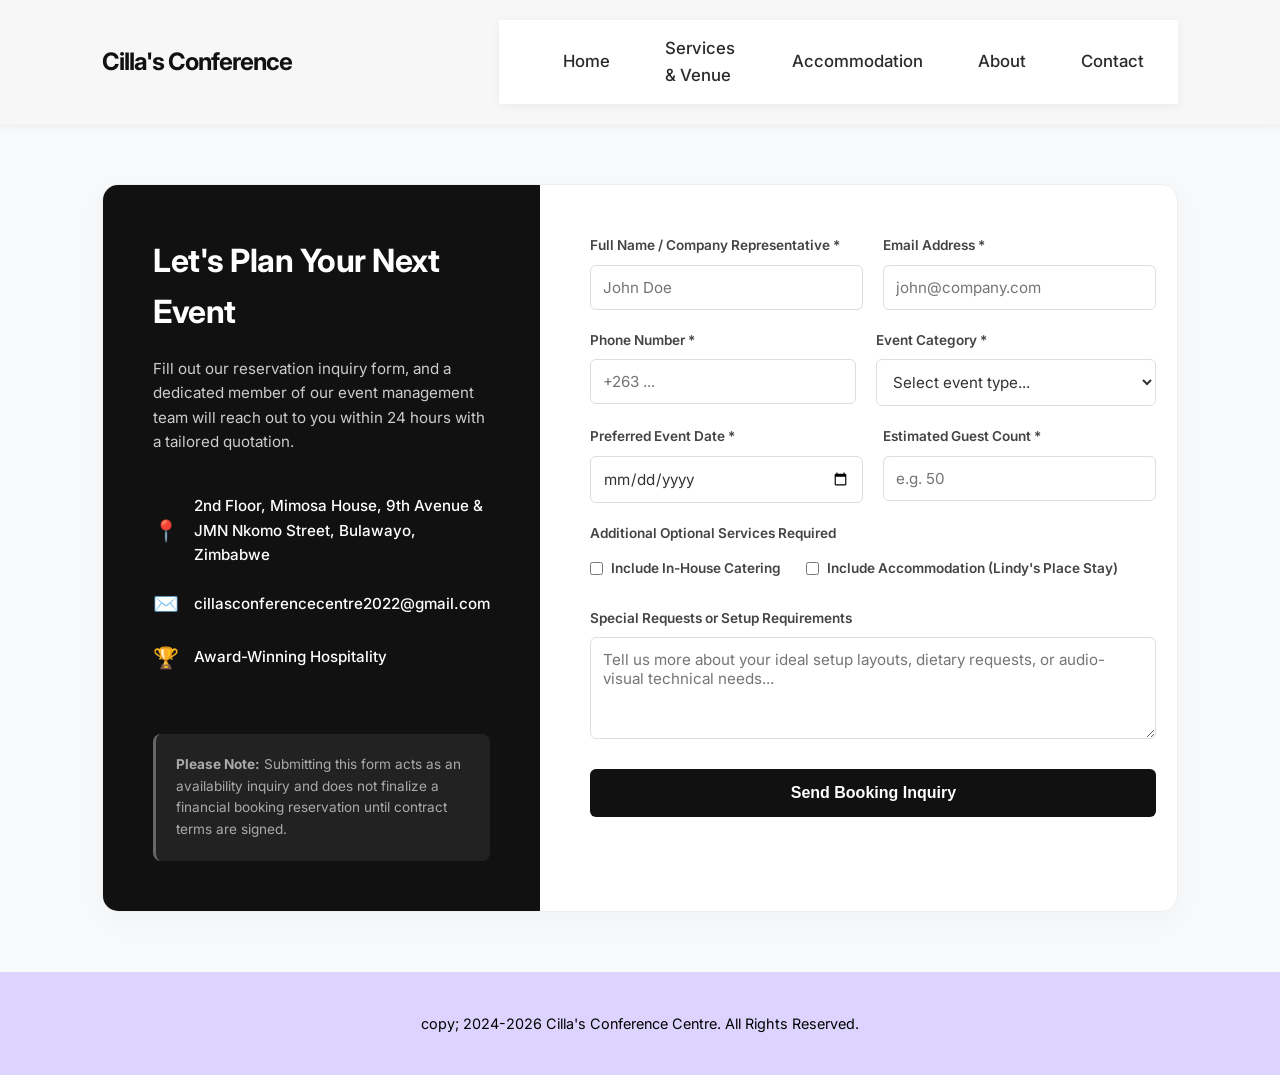
<file: Contact us.html>
<!DOCTYPE html>
<html lang="en">

<head>
    <meta charset="UTF-8">
    <meta name="viewport" content="width=device-width, initial-scale=1.0">
    <title>Book a Venue | Cilla's Conference Centre</title>
    <link rel="stylesheet" href="style.css">
    <link href="https://fonts.googleapis.com/css2?family=Inter:wght@300;400;600;700&display=swap" rel="stylesheet">
</head>

<body>

    <header>
        <div class="logo">
            <h2>Cilla's Conference</h2>
        </div>
        <nav class="navbar">
            <div class="nav-container">

                <button class="nav-toggle" id="navToggle" aria-label="togglenavigation">
                    <i class="fa-solid fa-bars"></i>
                    Menu
                </button>

                <button class="nav-toggle" aria-label="toggle navigation" id="navToggle">
                    <i class="fa-solid fa-bars"></i>
                </button>

                <ul class="nav-links" id="navLinks">
                    <li><a href="index.html">Home</a></li>
                    <li><a href="Services.html">Services & Venue</a></li>
                    <li><a href="Lindysplace1.html">Accommodation</a></li>
                    <li><a href="About.html">About</a></li>
                    <li><a href="Contact us.html">Contact</a></li>
                </ul>

            </div>
        </nav>
    </header>

    <section class="booking-section">
        <div class="booking-container">

            <div class="booking-info-sidebar">
                <h2>Let's Plan Your Next Event</h2>
                <p>Fill out our reservation inquiry form, and a dedicated member of our event management team will reach
                    out to you within 24 hours with a tailored quotation.</p>

                <div class="contact-quick-details">
                    <div class="info-item">
                        <span class="icon">📍</span>
                        <p>2nd Floor, Mimosa House, 9th Avenue & JMN Nkomo Street, Bulawayo, Zimbabwe</p>
                    </div>
                    <div class="info-item">
                        <span class="icon">✉️</span>
                        <p>cillasconferencecentre2022@gmail.com</p>
                    </div>
                    <div class="info-item">
                        <span class="icon">🏆</span>
                        <p>Award-Winning Hospitality</p>
                    </div>
                </div>

                <div class="booking-note">
                    <p><strong>Please Note:</strong> Submitting this form acts as an availability inquiry and does not
                        finalize a financial booking reservation until contract terms are signed.</p>
                </div>
            </div>

            <div class="booking-form-box">
                <form id="venueBookingForm" action="https://formspree.io/f/mgobnqkz" method="POST">

                    <div class="form-row">
                        <div class="form-group">
                            <label for="fullName">Full Name / Company Representative *</label>
                            <input type="text" id="fullName" name="fullName" required placeholder="John Doe">
                        </div>
                        <div class="form-group">
                            <label for="email">Email Address *</label>
                            <input type="email" id="email" name="email" required placeholder="john@company.com">
                        </div>
                    </div>

                    <div class="form-row">
                        <div class="form-group">
                            <label for="phone">Phone Number *</label>
                            <input type="tel" id="phone" name="phone" required placeholder="+263 ...">
                        </div>
                        <div class="form-group">
                            <label for="eventType">Event Category *</label>
                            <select id="eventType" name="eventType" required>
                                <option value="" disabled selected>Select event type...</option>
                                <option value="corporate-conference">Corporate Conference / Seminar</option>
                                <option value="boardroom-meeting">Executive Boardroom Meeting</option>
                                <option value="private-party">Private Celebration / Birthday</option>
                                <option value="banquet-dinner">Banqueting / Corporate Gala</option>
                                <option value="Outdoor-catering">Outdoor Catering </option>
                                <option value="other">Other Event Type</option>
                            </select>
                        </div>
                    </div>

                    <div class="form-row">
                        <div class="form-group">
                            <label for="eventDate">Preferred Event Date *</label>
                            <input type="date" id="eventDate" name="eventDate" required>
                        </div>
                        <div class="form-group">
                            <label for="guestCount">Estimated Guest Count *</label>
                            <input type="number" id="guestCount" name="guestCount" min="5" max="500" required
                                placeholder="e.g. 50">
                        </div>
                    </div>

                    <div class="form-group">
                        <label>Additional Optional Services Required</label>
                        <div class="checkbox-group">
                            <label class="checkbox-label">
                                <input type="checkbox" name="services" value="catering"> Include In-House Catering
                            </label>
                            <label class="checkbox-label">
                                <input type="checkbox" name="services" value="accommodation"> Include Accommodation
                                (Lindy's Place Stay)
                            </label>
                        </div>
                    </div>

                    <div class="form-group">
                        <label for="additionalNotes">Special Requests or Setup Requirements</label>
                        <textarea id="additionalNotes" name="additionalNotes" rows="4"
                            placeholder="Tell us more about your ideal setup layouts, dietary requests, or audio-visual technical needs..."></textarea>
                    </div>

                    <button type="submit" class="btn-submit-booking">Send Booking Inquiry</button>

                </form>
            </div>

        </div>
    </section>


    <script src="script.js" defer>
  
    </script>

</body>

<footer>
    <p>copy; 2024-2026 Cilla's Conference Centre. All Rights Reserved.</p>
</footer>

</html>
</file>
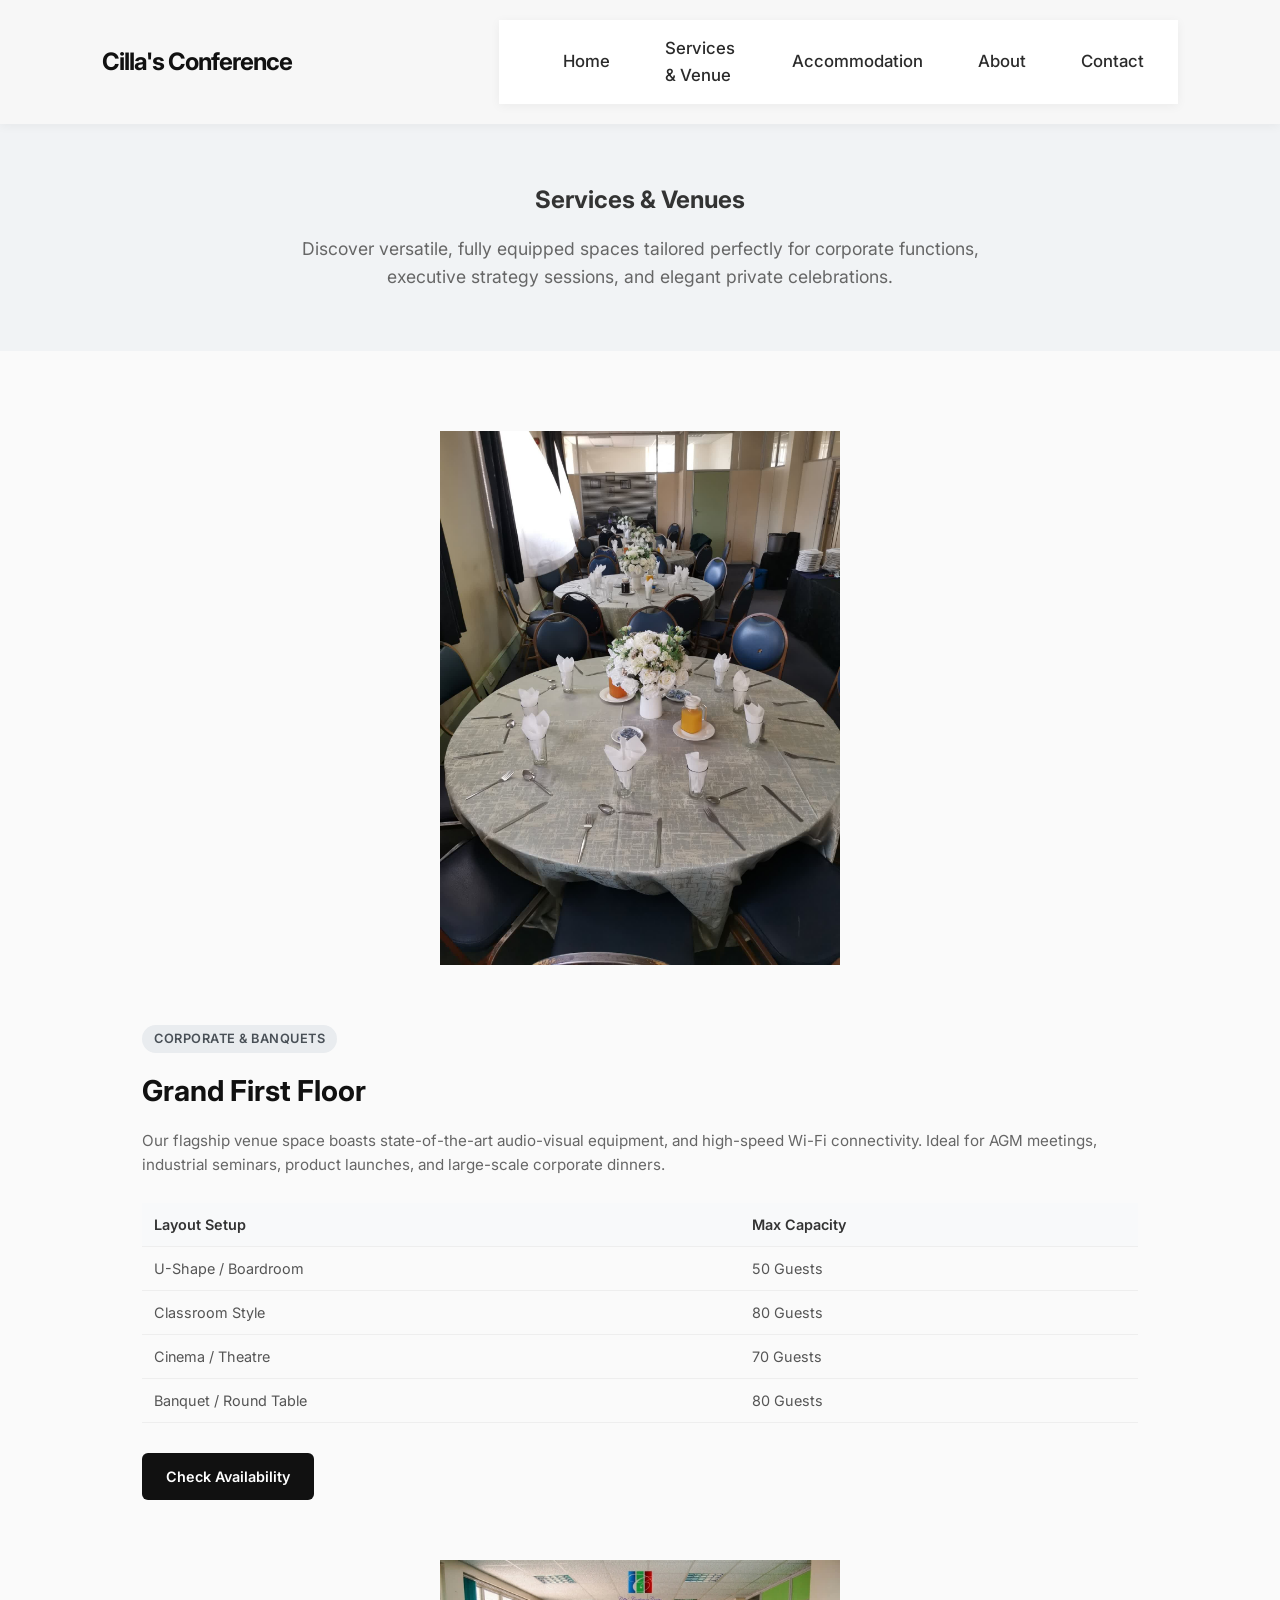
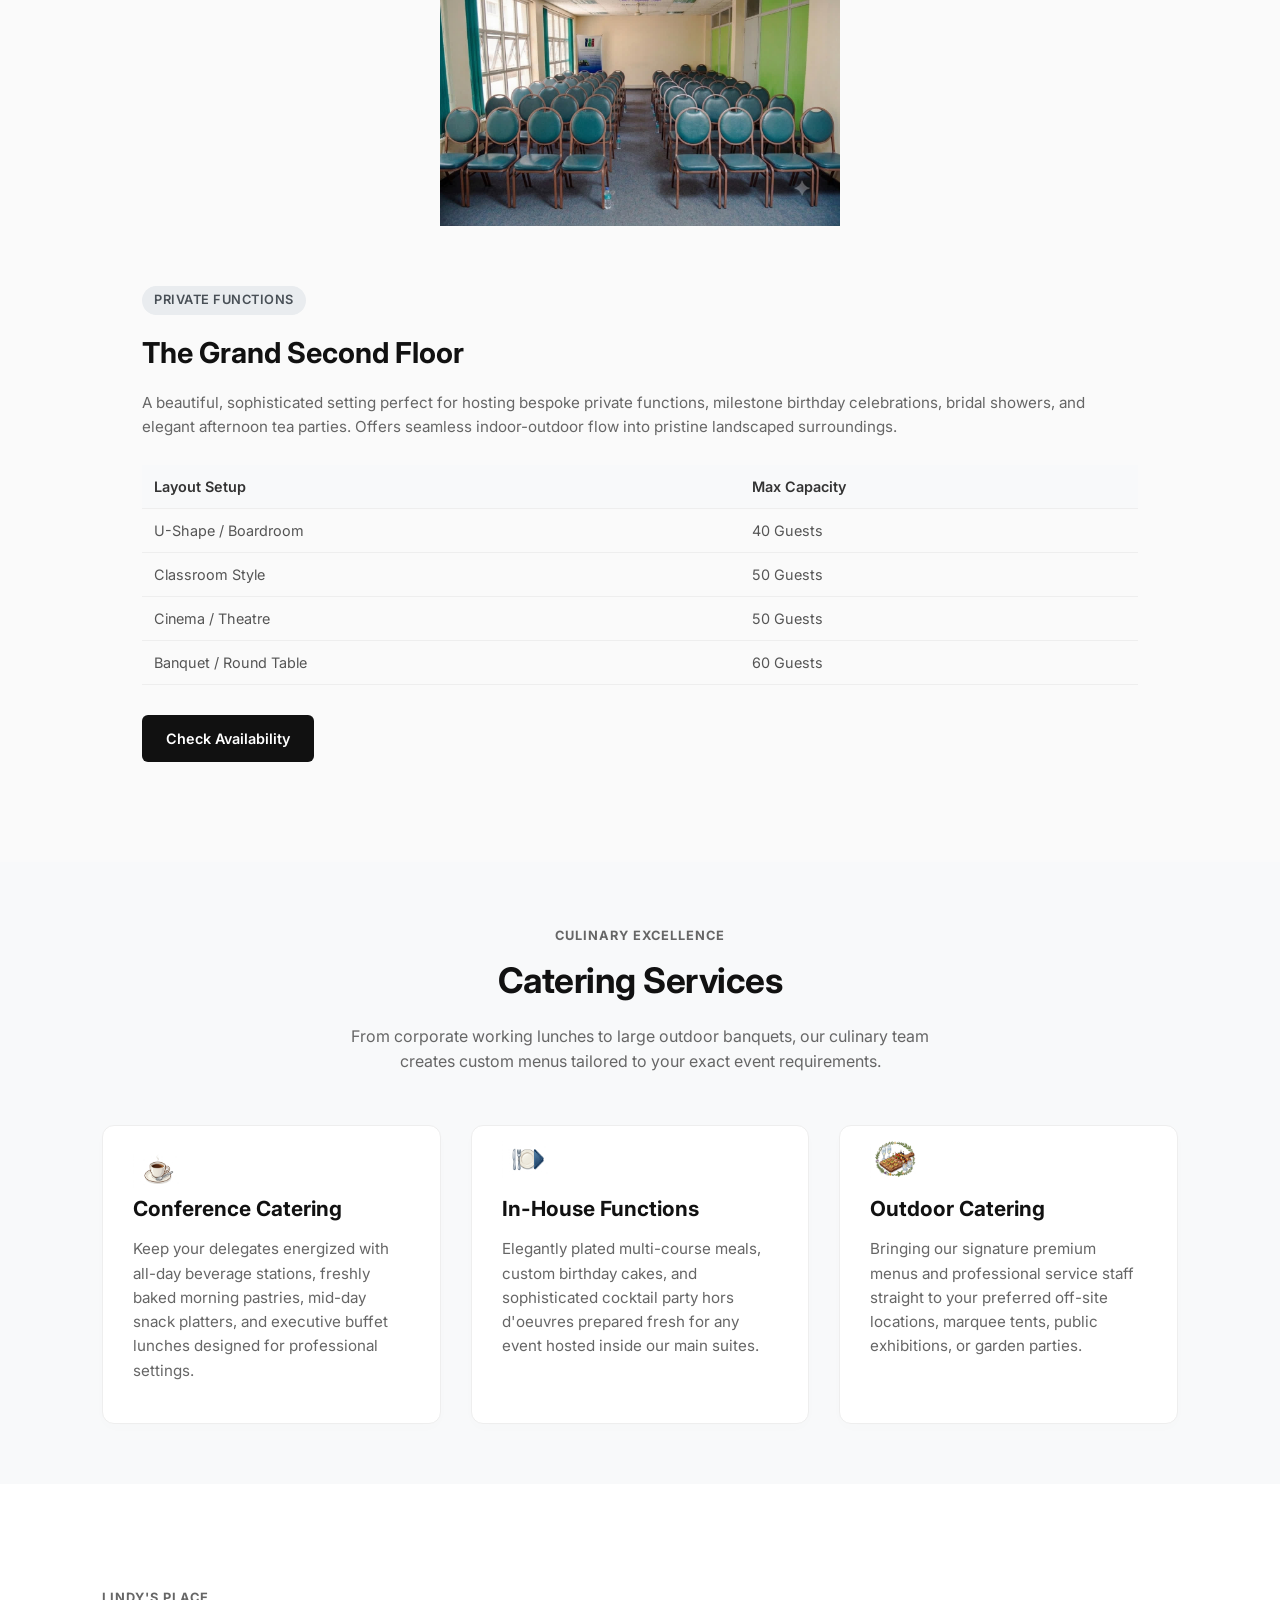
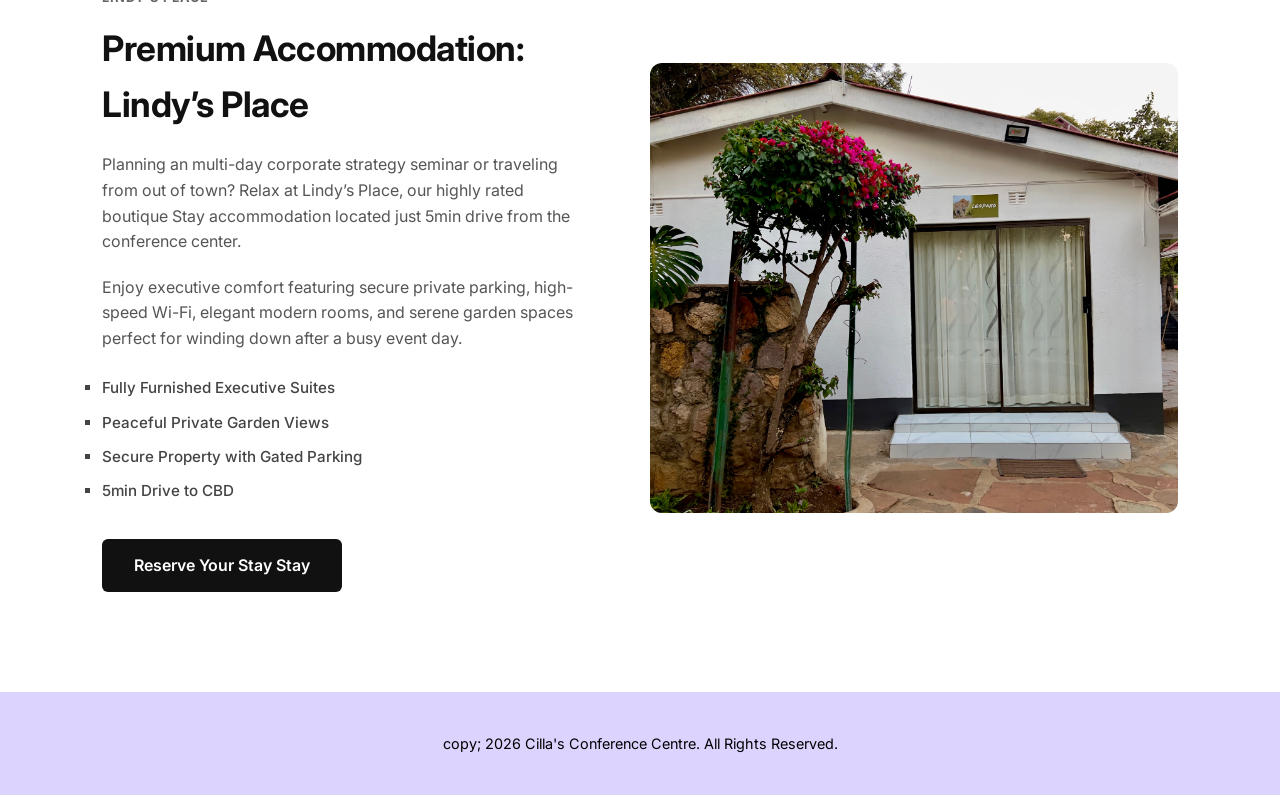
<file: Services.html>
<!DOCTYPE html>
<html lang="en">

<head>
    <meta charset="UTF-8">
    <meta name="viewport" content="width=device-width, initial-scale=1.0">
    <title>Services & Venues | Cilla's Conference Centre</title>
    <link rel="stylesheet" href="style.css">
    <link href="https://fonts.googleapis.com/css2?family=Inter:wght@300;400;600;700&display=swap" rel="stylesheet">
</head>

<body>

    <header>
        <div class="logo">
            <h2>Cilla's Conference</h2>
        </div>
        <nav class="navbar">
            <div class="nav-container">

                <button class="nav-toggle" id="navToggle" aria-label="togglenavigation">
                    <i class="fa-solid fa-bars"></i>
                    Menu
                </button>

                <button class="nav-toggle" aria-label="toggle navigation" id="navToggle">
                    <i class="fa-solid fa-bars"></i>
                </button>

                <ul class="nav-links" id="navLinks">
                    <li><a href="index.html">Home</a></li>
                    <li><a href="Services.html">Services & Venue</a></li>
                    <li><a href="Lindysplace1.html">Accommodation</a></li>
                    <li><a href="About.html">About</a></li>
                    <li><a href="Contact us.html">Contact</a></li>
                </ul>

            </div>
        </nav>
    </header>

    <section class="page-title">
        <h1>Services & Venues </h1>
        <p>Discover versatile, fully equipped spaces tailored perfectly for corporate functions, executive strategy
            sessions, and elegant private celebrations.</p>
    </section>

    <section class="venue-showcase">
        <div class="container">

            <img src="Images/first floor conference.jpg" alt="The Grand First Floor" class="venue-card-img">
            <div class="venue-info">
                <span class="venue-tag">Corporate & Banquets</span>
                <h2>Grand First Floor</h2>
                <p>Our flagship venue space boasts state-of-the-art audio-visual equipment, and high-speed Wi-Fi
                    connectivity. Ideal for AGM meetings, industrial seminars, product launches, and large-scale
                    corporate dinners.</p>

                <table class="capacity-table">
                    <thead>
                        <tr>
                            <th>Layout Setup</th>
                            <th>Max Capacity</th>
                        </tr>
                    </thead>
                    <tbody>
                        <tr>
                            <td>U-Shape / Boardroom</td>
                            <td>50 Guests</td>
                        </tr>
                        <tr>
                            <td>Classroom Style</td>
                            <td>80 Guests</td>
                        </tr>
                        <tr>
                            <td>Cinema / Theatre</td>
                            <td>70 Guests</td>
                        </tr>
                        <tr>
                            <td>Banquet / Round Table</td>
                            <td>80 Guests</td>
                        </tr>
                    </tbody>
                </table>
                <a href="Contact us.html" class="btn-card-action">Check Availability</a>
            </div>
        </div>


        <img src="Images/Second-floor-cinema.jpg" alt="The Grand First Floor" class="venue-card-img">
        </div>
        <div class="venue-info">
            <span class="venue-tag">Private Functions</span>
            <h2>The Grand Second Floor</h2>
            <p>A beautiful, sophisticated setting perfect for hosting bespoke private functions, milestone
                birthday celebrations, bridal showers, and elegant afternoon tea parties. Offers seamless
                indoor-outdoor flow into pristine landscaped surroundings.</p>

            <table class="capacity-table">
                <thead>
                     <tr>
                            <th>Layout Setup</th>
                            <th>Max Capacity</th>
                        </tr>
                    </thead>
                    <tbody>
                        <tr>
                            <td>U-Shape / Boardroom</td>
                            <td>40 Guests</td>
                        </tr>
                        <tr>
                            <td>Classroom Style</td>
                            <td>50 Guests</td>
                        </tr>
                        <tr>
                            <td>Cinema / Theatre</td>
                            <td>50 Guests</td>
                        </tr>
                        <tr>
                            <td>Banquet / Round Table</td>
                            <td>60 Guests</td>
                        </tr>
                </tbody>
            </table>
            <a href="Contact us.html" class="btn-card-action">Check Availability</a>
        </div>
        </div>

        </div>
    </section>

    <section id="catering" class="catering-section">
        <div class="section-title">
            <span>Culinary Excellence</span>
            <h2>Catering Services</h2>
            <p>From corporate working lunches to large outdoor banquets, our culinary team creates custom menus tailored
                to your exact event requirements.</p>
        </div>

        <div class="container">
            <div class="catering-grid">

                <div class="catering-card">
                    <div class="catering-icon-box"><img src="Images/Tea cup.jpg" alt="conference catering icon"
                        class="catering-icon"></div>
                    <h3>Conference Catering</h3>
                    <p>Keep your delegates energized with all-day beverage stations, freshly baked morning pastries,
                        mid-day snack platters, and executive buffet lunches designed for professional settings.</p>
                </div>

                <div class="catering-card">
                    <div class="catering-icon-box"><div class="catering-icon-box"><img src="Images/Plate.jpg" alt="conference catering icon"
                        class="catering-icon"></div></div>
                    <h3>In-House Functions</h3>
                    <p>Elegantly plated multi-course meals, custom birthday cakes, and sophisticated cocktail party hors
                        d'oeuvres prepared fresh for any event hosted inside our main suites.</p>
                </div>

                <div class="catering-card">
                    <div class="catering-icon-box"><div class="catering-icon-box"><img src="Images/Platter.jpg" alt="conference catering icon"
                        class="catering-icon"></div></div>
                    <h3>Outdoor Catering</h3>
                    <p>Bringing our signature premium menus and professional service staff straight to your preferred
                        off-site locations, marquee tents, public exhibitions, or garden parties.</p>
                </div>

            </div>
        </div>
    </section>

    <section id="accommodation" class="accommodation-section">
        <div class="container">
            <div class="accommodation-wrapper">

                <div class="accommodation-content">
                    <span class="section-subtitle">Lindy's Place</span>
                    <h2>Premium Accommodation: Lindy’s Place</h2>
                    <p>Planning an multi-day corporate strategy seminar or traveling from out of town? Relax at Lindy’s
                        Place, our highly rated boutique Stay accommodation located just 5min drive from the conference
                        center.</p>
                    <p>Enjoy executive comfort featuring secure private parking, high-speed Wi-Fi, elegant modern rooms,
                        and serene garden spaces perfect for winding down after a busy event day.</p>

                    <ul class="amenities-list" style="list-style-type: square;">
                        <li> Fully Furnished Executive Suites</li>
                        <li> Peaceful Private Garden Views</li>
                        <li> Secure Property with Gated Parking</li>
                        <li> 5min Drive to CBD</li>
                    </ul>

                    <a href="Contact us.html" class="btn-primary-dark">Reserve Your Stay Stay</a>
                </div>

                <div class="accommodation-image-box">
                    <span></span>
                </div>

            </div>
        </div>
    </section>



    <footer>
        <p>copy; 2026 Cilla's Conference Centre. All Rights Reserved.</p>
    </footer>
    <script src="script.js" defer>
 
    </script>
</body>

</html>
</file>
<file: style.css>
/* Reset and Base Styles */
* {
    margin: 0;
    padding: 0;
    box-sizing: border-box;
}

body {
    font-family: 'Inter', sans-serif;
    color: #333;
    line-height: 1.6;
    background-color: #fafafa;
}

/* Navigation Header */
header {
    display: flex;
    justify-content: space-between;
    align-items: center;
    padding: 20px 8%;
    background-color: #f7f7f7;
    box-shadow: 0 2px 10px rgba(0, 0, 0, 0.05);
    position: sticky;
    top: 0;
    z-index: 100;
}

header .logo h2 {
    font-weight: 700;
    color: #111;
    letter-spacing: -1px;

}

nav ul {
    display: flex;
    list-style: none;
    align-items: center;
}

nav ul li {
    margin-left: 30px;
}

nav ul li a {
    text-decoration: none;
    color: #555;
    font-weight: 500;
    transition: color 0.3s;
}

nav ul li a:hover {
    color: #000;
}

/* Navigation CTA Button */
.cta-btn-nav {
    background-color: #111;
    color: #fff !important;
    padding: 10px 20px;
    border-radius: 6px;
    font-weight: 600;
}


/* Hero Section home page*/
.hero {
    height: 80vh;
    background: linear-gradient(180deg, #d1e7dd 0%, #ffffff 100%);
    display: flex;
    align-items: center;
    justify-content: center;
    text-align: center;
    color: #050505;
    padding: 0 20px;
}

.hero-content h1 {
    line-height: 1.3;
    margin-bottom: 20px;
    letter-spacing: -0.5;
}

.hero-content p {
  font-size: 19px;
  line-height: 1.6;
  max-width: 90%;
  margin: 0 auto 40px auto;

}

/* Buttons */
.btn-primary,
.btn-secondary {
    margin: 32px auto 0 auto;
    display: flex;
    flex-direction: column;
    gap: 16px;
    width: 100%;
    max-width: 280px;
}

/* request a quote button */
.btn-primary {
  background-color:  #0c2340;
  color: #FFFFFF;
  padding: 14px;
  border: none;
  border-radius: 6px;
  font-weight: 600;
  font-size: 16px;
  transition: background 0.3s ease;
}

.btn-primary:hover {
    background-color: #432b97;
}

.btn-secondary {
    background-color: transparent;
    color: #041c3a;
    padding: 14px 24px;
    border: 1.5px solid #070d46;
    border-radius: 6px;
    font-weight: 600;
    font-size: 16px;

}

.btn-secondary:hover {
    background-color: rgba(85, 155, 102, 0.692);
}



/* Services Section Grid */

/* conference centre images */
.venue-card-img {
    display: block;
    width: 80%;
    max-width: 400px;
    height: auto;
    margin: 20px auto;


}

/* Respnsive udjustment for mobile phones and small tables */
.venue-card-img {
    width: 75%;
    min-height: 200px;

}

.services-section {
    padding: 80px 8%;
    text-align: center;
}

.services-section h2 {
    font-size: 2.2rem;
    margin-bottom: 50px;
    font-weight: 700;
}

.services-grid {
    display: grid;
    grid-template-columns: repeat(auto-fit, minmax(300px, 1fr));
    gap: 40px;
}

.service-card {
    background: #f3f1f1;
    padding: 30px;
    border-radius: 12px;
    box-shadow: 0 4px 20px rgba(0, 0, 0, 0.02);
    text-align: left;
    transition: transform 0.3s;
    border: 1px solid #eee;
}

.service-card:hover {
    transform: translateY(-8px);
}

.service-card h3 {
    font-size: 1.4rem;
    margin: 20px 0 10px 0;
    color: #111;
}

.service-card p {
    color: #666;
    font-size: 0.95rem;
}

.card-image.placeholder {
    height: 200px;
    background-color: #eaeaea;
    border-radius: 8px;
}




/* Footer */
footer {
    background-color: #dcd3ff;
    color: #020202;
    text-align: center;
    padding: 40px 20px;
    font-size: 0.9rem;
}

.footer-nav {
    align-items: center;

}




/* Services & Venues Page Specific Styles */

.page-title {
    background-color: #f1f3f5;
    text-align: center;
    padding: 60px 20px;
}

.page-title h1 {
    line-height: 1.3;
    margin-bottom: 20px;
    letter-spacing: -0.5;

}

.page-title p {
    max-width: 700px;
    margin: 0 auto;
    color: #666;
    font-size: 1.1rem;
}

/* Detailed Venue Cards Layout */
.venue-showcase {
    padding: 60px 8%;
}

.container {
    max-width: 1200px;
    max-height: fit-content;
    margin: 0 auto;
}

.venue-card-detailed {
    display: flex;
    background: #ffffff;
    border-radius: 12px;
    overflow: hidden;
    margin-bottom: 50px;
    border: 1px solid #eef0f2;
    box-shadow: 0 4px 15px rgba(0, 0, 0, 0.01);
}

/* This class flips the image and text alignment for visual rhythm */
.venue-card-detailed.reverse {
    flex-direction: row-reverse;
}

.venue-gallery-placeholder {
    flex: 1;
    min-height: 350px;
    background-color: #dfdfdf;
    display: flex;
    align-items: center;
    justify-content: center;
    color: #777;
    font-weight: 500;
    padding: 20px;
    text-align: center;
}

.venue-info {
    flex: 1;
    padding: 40px;
    display: flex;
    flex-direction: column;
    justify-content: center;
}

.venue-tag {
    display: inline-block;
    align-self: flex-start;
    background: #e9ecef;
    color: #495057;
    padding: 4px 12px;
    border-radius: 20px;
    font-size: 0.8rem;
    font-weight: 600;
    text-transform: uppercase;
    letter-spacing: 0.5px;
    margin-bottom: 15px;
}

.venue-info h2 {
    font-size: 1.8rem;
    color: #111;
    margin-bottom: 15px;
}

.venue-info p {
    color: #666;
    margin-bottom: 25px;
    font-size: 0.95rem;
}

/* Capacity Data Table Components */
.capacity-table {
    width: 100%;
    border-collapse: collapse;
    margin-bottom: 30px;
    text-align: left;
}

.capacity-table th,
.capacity-table td {
    padding: 10px 12px;
    font-size: 0.9rem;
    border-bottom: 1px solid #eee;
}

.capacity-table th {
    background-color: #f8f9fa;
    color: #333;
    font-weight: 600;
}

.capacity-table td {
    color: #555;
}

/* Card Action Button */
.btn-card-action {
    display: inline-block;
    align-self: flex-start;
    background-color: #111;
    color: #fff;
    text-decoration: none;
    padding: 12px 24px;
    border-radius: 6px;
    font-weight: 600;
    font-size: 0.9rem;
    transition: background 0.3s;
}

.btn-card-action-catering {
    display: inline-block;
    align-self: flex-start;
    background-color: #14043b;
    color: #fff;
    text-decoration: none;
    padding: 12px 24px;
    border-radius: 6px;
    font-weight: 600;
    font-size: 0.9rem;
    transition: background 0.3s;
}

.btn-card-action-catering:hover {
    background-color: #000;
}

.btn-card-action:hover {
    background-color: #304bc4;
}

/* Active Nav Link Styling */
nav ul li a.active {
    color: #000;
    font-weight: 700;
}


/*Styling for real venue imags*/
.venue-image {
    flex: 1;
    min-height: 250px;
    width: 100%;
    object-fit: cover;
    object-position: center;
}

@media (max-width: 768px) {
    .venue-image {
        width: 100%;
        min-height: 250px;
    }
}

/* ==========================================================================
   8. Catering Services Grid Styles
   ========================================================================== */

.catering-icon-box {
    margin-bottom: 20px;
    height: 6px;
    display: flex;
    align-items: center;
}

.catering-icon {
    width: 50px;
    height: 50px;
    object-fit: contain;
}

.catering-section {
    padding: 60px 8%;
    background-color: #f8f9fa;
    /* Soft background to separate sections */
}

.section-title {
    text-align: center;
    margin-bottom: 50px;
}

.section-title span {
    font-size: 0.8rem;
    text-transform: uppercase;
    font-weight: 700;
    color: #666;
    letter-spacing: 1px;
}

.section-title h2 {
    font-size: 2.2rem;
    color: #111;
    margin: 5px 0 15px 0;
    letter-spacing: -0.5px;
}

.section-title p {
    max-width: 600px;
    margin: 0 auto;
    color: #666;
}

.catering-grid {
    display: grid;
    grid-template-columns: repeat(auto-fit, minmax(280px, 1fr));
    gap: 30px;
}

.catering-card {
    background: #ffffff;
    padding: 40px 30px;
    border-radius: 12px;
    border: 1px solid #eee;
    box-shadow: 0 4px 15px rgba(0, 0, 0, 0.01);
    transition: transform 0.3s ease;
}

.catering-card:hover {
    transform: translateY(-5px);
    box-shadow: 0 10px 25px rgba(0, 0, 0, 0.04);
}

.catering-icon-box {
    font-size: 2.5rem;
    margin-bottom: 20px;
}

.catering-card h3 {
    font-size: 1.3rem;
    color: #111;
    margin-bottom: 12px;
}

.catering-card p {
    color: #666;
    font-size: 0.95rem;
    line-height: 1.6;
}

/* ==========================================================================
   9. Accommodation Section Layout (Lindy's Place)
   ========================================================================== */
.accommodation-section {
    padding: 100px 8%;
    background-color: #ffffff;
}

.accommodation-wrapper {
    display: flex;
    align-items: center;
    gap: 60px;
}

.accommodation-content {
    flex: 1;
}

.accommodation-content .section-subtitle {
    font-size: 0.8rem;
    font-weight: 700;
    text-transform: uppercase;
    color: #666;
    letter-spacing: 1px;
}

.accommodation-content h2 {
    font-size: 2.2rem;
    color: #111;
    margin: 10px 0 20px 0;
    letter-spacing: -0.5px;
}

.accommodation-content p {
    color: #555;
    margin-bottom: 20px;
}

.amenities-list {
    list-style: none;
    margin: 25px 0 35px 0;
}

.amenities-list li {
    font-size: 0.95rem;
    color: #444;
    margin-bottom: 10px;
    font-weight: 500;
}

.btn-primary-dark {
    display: inline-block;
    background-color: #111;
    color: #fff;
    text-decoration: none;
    padding: 14px 32px;
    border-radius: 6px;
    font-weight: 600;
    transition: background-color 0.2s ease;
}

.btn-primary-dark:hover {
    background-color: #333;
}

.accommodation-image-box {
    background-image: url('Images/Air bnb Front building.jpg');
    background-size: cover;
    background-position: center;
    background-repeat: no-repeat;
    flex: 1;
    min-height: 450px;
    background-color: #dfdfdf;
    border-radius: 12px;
    display: flex;
    align-items: center;
    justify-content: center;
    color: #777;
    font-weight: 500;
    text-align: center;
    padding: 20px;
}

/* Responsive Overrides for Mobile Screens */
@media (max-width: 992px) {
    .accommodation-wrapper {
        flex-direction: column-reverse;
        /* Put image placeholder on top on tablet/mobile */
        gap: 40px;
    }

    .accommodation-image-box {
        width: 100%;
        min-height: 300px;
    }
}


/* ==========================================================================
   10. Director Profile Section Styles
   ========================================================================== */

/* Priscilla Mabhena profile image */
.director-profile-img {
    margin-top: 20px;
    border-radius: 8px;


}

.director-profile-img {
    width: 50%;
    min-height: 100px;

}

.director-profile {
    padding: 90px 8%;
    background-color: #ffffff;
}

.profile-wrapper {
    display: flex;
    align-items: center;
    gap: 60px;
}

.profile-image-box {
    flex: 1;
    min-height: 300px;
    background-color: #dfdfdf;
    border-radius: 12px;
    display: flex;
    align-items: center;
    justify-content: center;
    color: #777;
    font-weight: 500;
}

.profile-text {
    flex: 1.2;
}

.profile-subtitle {
    font-size: 0.8rem;
    font-weight: 700;
    text-transform: uppercase;
    color: #666;
    letter-spacing: 1px;
}

.profile-text h2 {
    font-size: 2.5rem;
    color: #111;
    margin: 5px 0 0px 0;
    letter-spacing: -0.5px;
}

.title-tag {
    font-size: 1.1rem;
    color: #888;
    font-weight: 600;
    margin-bottom: 25px;
}

.profile-text p {
    color: #555;
    margin-bottom: 20px;
    font-size: 1rem;
    line-height: 1.7;
}

.quote-box {
    margin-top: 30px;
    padding-left: 20px;
    border-left: 4px solid #111;
}

.quote-box blockquote {
    font-style: italic;
    font-size: 1.1rem;
    color: #333;
    font-weight: 500;
}

/* ==========================================================================
   11. Awards & Achievements Timeline Component
   ========================================================================== */
.awards-section {
    padding: 90px 8%;
    background-color: #f8f9fa;
    border-top: 1px solid #eee;
}

.awards-timeline {
    max-width: 800px;
    margin: 0 auto;
    display: flex;
    flex-direction: column;
    gap: 30px;
}

.award-item {
    display: flex;
    background: #ffffff;
    padding: 30px;
    border-radius: 12px;
    border: 1px solid #eef0f2;
    box-shadow: 0 4px 15px rgba(0, 0, 0, 0.01);
    transition: transform 0.3s ease;
}

.award-item:hover {
    transform: translateX(5px);
    box-shadow: 0 6px 20px rgba(0, 0, 0, 0.03);
}

.award-year {
    font-size: 1.6rem;
    font-weight: 700;
    color: #111;
    min-width: 100px;
    border-right: 2px solid #eee;
    margin-right: 30px;
    display: flex;
    align-items: center;
}

.award-details h3 {
    font-size: 1.3rem;
    color: #111;
    margin-bottom: 4px;
}

.award-issuer {
    font-size: 0.85rem;
    color: #888;
    font-weight: 700;
    text-transform: uppercase;
    letter-spacing: 0.5px;
    margin-bottom: 12px;
}

.award-details p {
    color: #666;
    font-size: 0.95rem;
    line-height: 1.6;
}

/* Responsive Design for Tablet & Mobile Layouts */
@media (max-width: 992px) {
    .profile-wrapper {
        flex-direction: column;
        gap: 40px;
    }

    .profile-image-box {
        width: 100%;
        min-height: 350px;
    }

    .award-item {
        flex-direction: column;
        gap: 15px;
    }

    .award-year {
        border-right: none;
        border-bottom: 2px solid #eee;
        padding-bottom: 5px;
        display: inline-block;
        min-width: auto;
    }
}


/* ==========================================================================
   12. Booking Page Split Layout & Form Fields
   ========================================================================== */
.booking-section {
    padding: 60px 8%;
    background-color: #f8f9fa;
    min-height: calc(100vh - 180px);
    display: flex;
    align-items: center;
}

.booking-container {
    max-width: 1100px;
    margin: 0 auto;
    display: flex;
    background: #ffffff;
    border-radius: 16px;
    overflow: hidden;
    box-shadow: 0 10px 30px rgba(0, 0, 0, 0.03);
    border: 1px solid #eee;
}

/* Sidebar Info Panel styling */
.booking-info-sidebar {
    flex: 1;
    background-color: #111;
    color: #fff;
    padding: 50px;
    display: flex;
    flex-direction: column;
    justify-content: space-between;
}

.booking-info-sidebar h2 {
    font-size: 2rem;
    font-weight: 700;
    letter-spacing: -0.5px;
    margin-bottom: 20px;
}

.booking-info-sidebar p {
    color: #ccc;
    font-size: 0.95rem;
    line-height: 1.6;
}

.contact-quick-details {
    margin: 40px 0;
}

.info-item {
    display: flex;
    align-items: center;
    gap: 15px;
    margin-bottom: 20px;
}

.info-item .icon {
    font-size: 1.3rem;
}

.info-item p {
    color: #fff;
    font-weight: 500;
}

.booking-note {
    background-color: #222;
    padding: 20px;
    border-radius: 8px;
    border-left: 3px solid #666;
}

.booking-note p {
    font-size: 0.85rem;
    color: #aaa;
}

/* Form Entry Box fields styling */
.booking-form-box {
    flex: 1.6;
    padding: 50px;
}

.form-row {
    display: flex;
    gap: 20px;
}

.form-group {
    flex: 1;
    display: flex;
    flex-direction: column;
    margin-bottom: 20px;
}

.form-group label {
    font-size: 0.85rem;
    font-weight: 600;
    color: #444;
    margin-bottom: 8px;
}

.form-group input,
.form-group select,
.form-group textarea {
    font-family: 'Inter', sans-serif;
    padding: 12px;
    border: 1px solid #ddd;
    border-radius: 6px;
    font-size: 0.95rem;
    color: #333;
    background-color: #fff;
    transition: all 0.2s ease;
}

/* Visual interaction focus highlights */
.form-group input:focus,
.form-group select:focus,
.form-group textarea:focus {
    outline: none;
    border-color: #111;
    box-shadow: 0 0 0 3px rgba(0, 0, 0, 0.03);
}

.checkbox-group {
    display: flex;
    gap: 25px;
    margin-top: 5px;
}

.checkbox-label {
    display: flex;
    align-items: center;
    gap: 8px;
    font-size: 0.9rem;
    color: #555;
    cursor: pointer;
    font-weight: 500;
}

.checkbox-label input {
    cursor: pointer;
    accent-color: #111;
    /* Gives checkboxes a clean dark profile tone */
}

/* Submit Execution Button Control */
.btn-submit-booking {
    width: 100%;
    background-color: #111;
    color: #fff;
    border: none;
    padding: 15px;
    font-size: 1rem;
    font-weight: 600;
    border-radius: 6px;
    cursor: pointer;
    transition: background-color 0.2s ease;
    margin-top: 10px;
}

.btn-submit-booking:hover {
    background-color: #333;
}

/* Responsive Media Overrides for Form Grid */
@media (max-width: 992px) {
    .booking-container {
        flex-direction: column;
    }

    .booking-info-sidebar {
        padding: 40px;
    }

    .booking-form-box {
        padding: 40px;
    }
}

@media (max-width: 600px) {
    .form-row {
        flex-direction: column;
        gap: 0;
    }

    .checkbox-group {
        flex-direction: column;
        gap: 10px;
    }
}




/* ==========================================================================
   MOBILE RESPONSIVE NAVBAR STYLES
   ========================================================================== */
.navbar {
    background-color: #ffffff;
    box-shadow: 0 2px 10px rgba(0, 0, 0, 0.05);
    position: sticky;
    top: 0;
    z-index: 1000;
    padding: 15px 0;
}

.nav-container {
    display: flex;
    justify-content: space-between;
    align-items: center;
    width: 90%;
    max-width: 1200px;
    margin: 0 auto;
}

.nav-logo {
    display: flex;
    align-items: center;
    gap: 10px;
    text-decoration: none;
    color: #ffffff;
    font-weight: 700;
    font-size: 1.4rem;
}

/* Menu Links (Desktop Default) */
.nav-links {
    list-style: none;
    display: flex;
    gap: 25px;
    margin: 0;
    padding: 0;
    transition: max-height 0.3s ease-in-out;
}

.nav-links a {
    text-decoration: none;
    color: #2b2b2b;
    font-weight: 500;
    font-size: 1.05rem;
    transition: color 0.2s ease;
}

.nav-links a:hover {
    color: #4a7c59;
}

/* Toggle Button (Hidden on Desktop) */
.nav-toggle {
    display: none;
    background: none;
    border: none;
    color: #2d5a27;
    font-size: 1.6rem;
    cursor: pointer;
    padding: 5px;
}

/* ==========================================================================
   THE RESPONSIVE MEDIA QUERY (For Mobile Screens)
   ========================================================================== */
@media (max-width: 768px) {
    .nav-toggle {
        display: block;
        /* Show the hamburger icon on mobile */
    }

    .nav-links {
        display: none;
        /* Hide the links by default on small screens */
        flex-direction: column;
        /* Stack links vertically */
        width: 100%;
        position: absolute;
        top: 100%;
        /* Sits perfectly right beneath the navbar */
        background-color: #dddcdcad;
        padding: 20px 20px;
        box-shadow: 0 4px 10px rgba(0, 0, 0, 0.05);
        text-align: left;
        color: #333333;
        font-size: 16px;
        font-weight: 500;
        text-decoration: none;
        gap: 15px;
    }

    /* This active class will be triggered via JavaScript when clicked */
    .nav-links.active {
        display: flex;
    }
}


/* ==========================================================================
   PHILANTHROPY & COMMUNITY SECTION STYLES
   ========================================================================== */
.philanthropy-section {
    border-top: 1px solid #eef2ed;
}

.section-subtitle {
    text-align: center;
    max-width: 700px;
    margin: 0 auto 40px auto;
    color: #666;
    font-size: 1.05rem;
    line-height: 1.6;
}

/* 3-Column Grid for Philanthropy Cards */
.philanthropy-grid {
    display: grid;
    grid-template-columns: repeat(auto-fit, minmax(280px, 1fr));
    gap: 25px;
    margin-top: 20px;
}

/* Individual Card Styling */
.philanthropy-card {
    background: #ffffff;
    padding: 35px 25px;
    border-radius: 8px;
    text-align: center;
    box-shadow: 0 4px 15px rgba(0, 0, 0, 0.02);
    border: 1px solid #eef2ed;
    transition: all 0.3s ease-in-out;
}

/* Subtle border color accent on hover */
.philanthropy-card:hover {
    transform: translateY(-4px);
    box-shadow: 0 8px 25px rgba(45, 90, 39, 0.06);
    border-color: #2d5a27;
    /* Matches your rich venue green */
}

/* Icon Design */
.philo-icon {
    width: 60px;
    height: 60px;
    background-color: #e8ede7;
    /* Soft green tint */
    color: #2d5a27;
    display: flex;
    align-items: center;
    justify-content: center;
    border-radius: 50%;
    margin: 0 auto 20px auto;
    font-size: 1.5rem;
    transition: all 0.3s ease;
}

.philanthropy-card:hover .philo-icon {
    background-color: #2d5a27;
    color: #ffffff;
}

.philanthropy-card h3 {
    font-size: 1.25rem;
    color: #333;
    margin-bottom: 12px;
    font-weight: 600;
}

.philanthropy-card p {
    color: #666;
    font-size: 0.95rem;
    line-height: 1.6;
    margin: 0;
}

/* Responsive adjust for phones */
@media (max-width: 768px) {
    .philanthropy-grid {
        grid-template-columns: 1fr;
        /* Stacks cards perfectly vertically */
    }

    .philanthropy-card {
        padding: 25px 20px;
    }
}



/* Lightbox Background Overlay */
.lightbox-modal {
    display: none;
    position: fixed;
    z-index: 1000;
    left: 0;
    top: 0;
    width: 100%;
    height: 100%;
    background-color: rgba(0, 0, 0, 0.85);
    backdrop-filter: blur(5px);
    justify-content: center;
    align-items: center;
}

/* The Image Itself */
.lightbox-content {
    max-width: 80%;
    max-height: 80vh;
    border-radius: 4px;
    box-shadow: 0px 4px 20px rgba(0, 0, 0, 0.5);
}

/* Close Button */
.lightbox-close {
    position: absolute;
    top: 30px;
    right: 40px;
    color: #fff;
    font-size: 40px;
    cursor: pointer;
}


/* Custom Typography & Resets (adjust to fit your current site theme) */
.philanthropy-section {
    padding: 60px 20px;
    background-color: #fcfcfc;
    font-family: 'Segoe UI', Tahoma, Geneva, Verdana, sans-serif;
    color: #333333;
}

.philanthropy-section .container {
    max-width: 1200px;
    margin: 0 auto;
}

/* Header styling */
.section-header {
    text-align: center;
    max-width: 800px;
    margin: 0 auto 40px auto;
}

.section-header h2 {
    font-size: 2.2rem;
    color: #0d47a1;
    /* Classic Corporate Blue - tweak to match logo */
    margin-bottom: 15px;
}

.section-header p {
    font-size: 1.1rem;
    line-height: 1.6;
    color: #555555;
}

.section-divider {
    border: 0;
    height: 1px;
    background: #e0e0e0;
    margin: 40px 0;
}

/* Initiative Layout Styles */
.initiative-block {
    display: flex;
    flex-direction: column;
    gap: 30px;
    margin-bottom: 40px;
}

.initiative-content h3 {
    font-size: 1.6rem;
    color: #1565c0;
    margin-bottom: 15px;
}

.initiative-content p {
    font-size: 1.05rem;
    line-height: 1.6;
    margin-bottom: 20px;
}

.initiative-list {
    list-style-type: none;
    padding-left: 0;
}

.initiative-list li {
    position: relative;
    padding-left: 25px;
    margin-bottom: 15px;
    line-height: 1.5;
    font-size: 1rem;
}

/* Custom bullet indicator */
.initiative-list li::before {
    content: "•";
    position: absolute;
    left: 5px;
    top: -2px;
    color: #1565c0;
    font-size: 1.5rem;
}

/* Image Galleries layout */
.image-gallery {
    display: grid;
    grid-template-columns: repeat(auto-fit, minmax(220px, 1fr));
    gap: 15px;
    align-items: center;
}

.gallery-item img {
    width: 100%;
    height: auto;
    border-radius: 8px;
    box-shadow: 0 4px 8px rgba(0, 0, 0, 0.08);
    object-fit: cover;
    transition: transform 0.3s ease;
}

.gallery-item img:hover {
    transform: translateY(-5px);
}

/* Call to Action Banner */
.cta-box {
    background: linear-gradient(135deg, #0d47a1, #1976d2);
    color: #ffffff;
    padding: 35px;
    border-radius: 10px;
    text-align: center;
    margin-top: 50px;
    box-shadow: 0 6px 12px rgba(13, 71, 161, 0.15);
}

.cta-box h3 {
    font-size: 1.5rem;
    margin-bottom: 10px;
}

.cta-box p {
    margin-bottom: 20px;
    font-size: 1.05rem;
    opacity: 0.9;
}

.btn-primary {
    display: inline-block;
    background-color: #050442;
    color: #ffffff;
    text-decoration: none;
    padding: 12px 28px;
    font-weight: 600;
    border-radius: 5px;
    transition: background-color 0.2s, color 0.2s;
}

.btn-primary:hover {
    background-color: #f0f0f0;
    color: #66748b;
}

/* Responsive viewports for tablets and desktops */
@media (min-width: 768px) {
    .initiative-block {
        flex-direction: row;
        align-items: flex-start;
    }

    .initiative-content {
        flex: 1.2;
    }

    .image-gallery {
        flex: 1;
    }

    /* Flip alternate rows for visual balance */
    .initiative-block.reverse {
        flex-direction: row-reverse;
    }
}


/* Conference services home page section */
/* Base Section Setup */
.reviews-section {
    padding: 80px 20px;
    background-color: #f8f9fa;
    font-family: 'Segoe UI', Tahoma, Geneva, Verdana, sans-serif;
    overflow: hidden;
}

.reviews-section .container {
    max-width: 1200px;
    margin: 0 auto;
    position: relative;
}

/* Header Styles */
.reviews-header {
    text-align: center;
    max-width: 700px;
    margin: 0 auto 40px auto;
}

.reviews-header .sub-title {
    display: block;
    font-size: 0.9rem;
    text-transform: uppercase;
    font-weight: 700;
    color: #1976d2;
    letter-spacing: 1.5px;
    margin-bottom: 8px;
}

.reviews-header h2 {
    font-size: 2.2rem;
    color: #0d47a1;
    margin-bottom: 15px;
}

.reviews-header p {
    font-size: 1.1rem;
    color: #666666;
    line-height: 1.6;
}

/* Slider Structure Layout */
.slider-wrapper {
    display: flex;
    align-items: center;
    position: relative;
    gap: 15px;
}

.slider-track-container {
    overflow: hidden;
    width: 100%;
    padding: 15px 5px; /* Extra padding so card shadows don't clip */
}

.slider-track {
    display: flex;
    transition: transform 0.4s cubic-bezier(0.25, 1, 0.5, 1);
    will-change: transform;
}

/* Responsive Structural Slide Logic */
.review-slide {
    min-width: 100%; /* Default Mobile: 1 card per view */
    box-sizing: border-box;
    padding: 0 10px;
}

@media (min-width: 768px) {
    .review-slide {
        min-width: 50%; /* Tablet: 2 cards per view */
    }
}

@media (min-width: 1024px) {
    .review-slide {
        min-width: 33.333%; /* Desktop: 3 cards per view */
    }
}

/* Card Presentation Styles */
.review-card {
    background-color: #ffffff;
    padding: 35px 25px;
    border-radius: 8px;
    box-shadow: 0 4px 15px rgba(0, 0, 0, 0.05);
    border-top: 4px solid #0d47a1;
    height: 100%;
    display: flex;
    flex-direction: column;
    justify-content: space-between;
    box-sizing: border-box;
}

.rating-stars {
    color: #ffb300;
    font-size: 1.1rem;
    margin-bottom: 15px;
}

.review-text {
    font-size: 0.98rem;
    line-height: 1.6;
    color: #444444;
    font-style: italic;
    margin-bottom: 20px;
}

.reviewer-info {
    border-top: 1px solid #eeeeee;
    padding-top: 15px;
}

.reviewer-name {
    display: block;
    font-weight: 600;
    color: #333333;
}

.reviewer-role {
    font-size: 0.85rem;
    color: #777777;
}

/* Controls & Navigation Buttons */
.slider-arrow {
    background-color: #ffffff;
    border: 1px solid #e0e0e0;
    color: #333333;
    font-size: 1.2rem;
    width: 44px;
    height: 44px;
    border-radius: 50%;
    cursor: pointer;
    display: flex;
    align-items: center;
    justify-content: center;
    box-shadow: 0 2px 6px rgba(0,0,0,0.05);
    transition: all 0.2s ease;
    z-index: 5;
    user-select: none;
}

.slider-arrow:hover {
    background-color: #0d47a1;
    color: #ffffff;
    border-color: #0d47a1;
}

/* Indicator Dots Navigation */
.slider-dots {
    display: flex;
    justify-content: center;
    gap: 8px;
    margin-top: 25px;
}

.dot {
    width: 10px;
    height: 10px;
    border-radius: 50%;
    background-color: #ccc;
    cursor: pointer;
    transition: background-color 0.3s ease;
}

.dot.active {
    background-color: #0d47a1;
    width: 20px; /* Subtle pill shape expansion for active frame indicator */
    border-radius: 5px;
}

/* CTA Footer Element */
.reviews-cta {
    text-align: center;
    margin-top: 40px;
}

.reviews-cta p {
    font-size: 1.1rem;
    color: #444444;
    margin-bottom: 15px;
}

.btn-secondary {
    display: inline-block;
    background-color: #0d47a1;
    color: #ffffff;
    text-decoration: none;
    padding: 12px 30px;
    font-weight: 600;
    border-radius: 4px;
    transition: background-color 0.2s;
}

.btn-secondary:hover {
    background-color: #1565c0;
}
</file>
